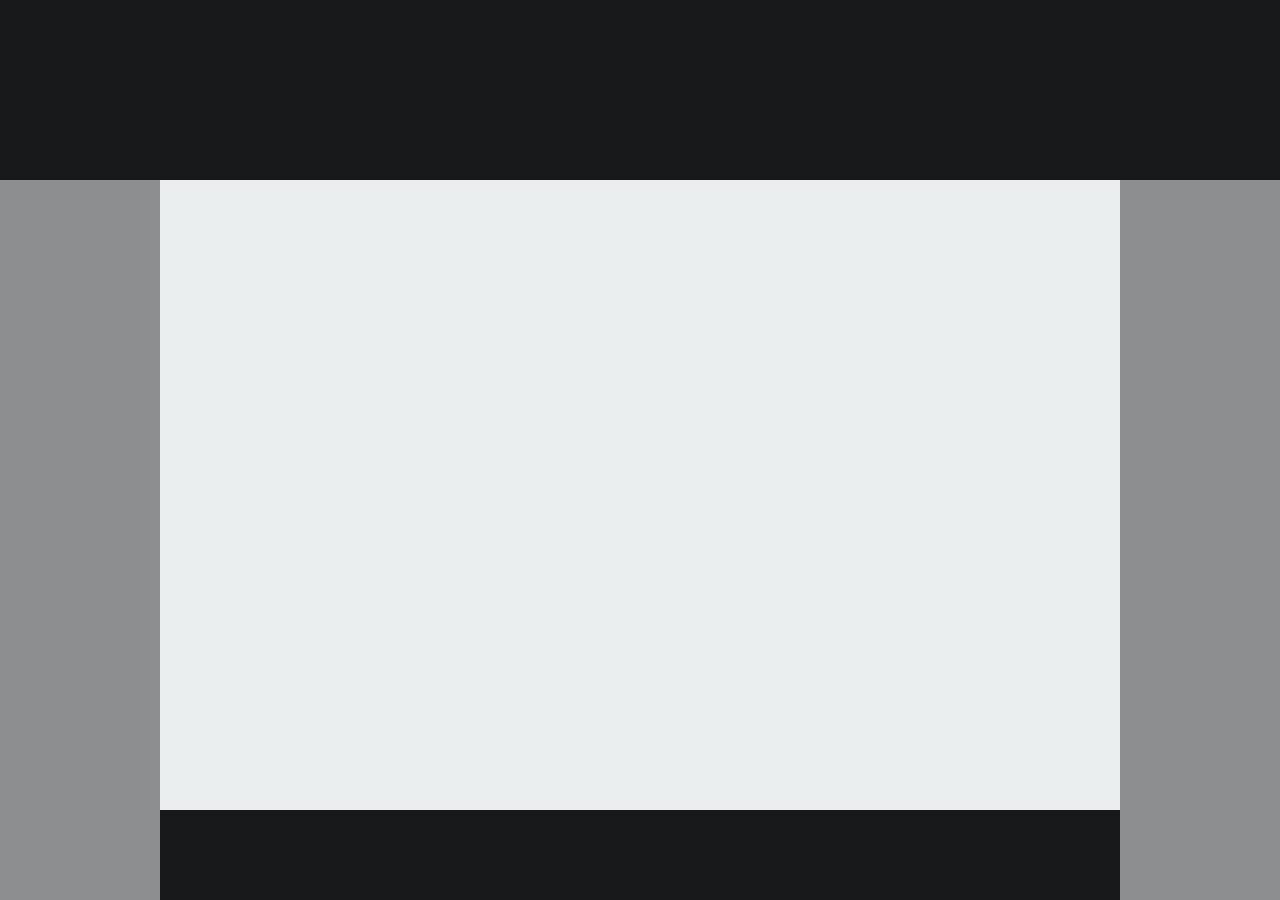
<file: first/index.html>
<!-- Put your HTML HERE, make sure to connect your index.css sheet -->
<!DOCTYPE html>
<html>
    <head>
        <link rel="stylesheet" href="index.css">
        <meta charset="utf-8">
        <title>HTML First</title>
    </head>
    <body>
        <div class="top"></div>
        <div class="mid"></div>
        <div class="bot"></div>
    </body>


</html>
</file>
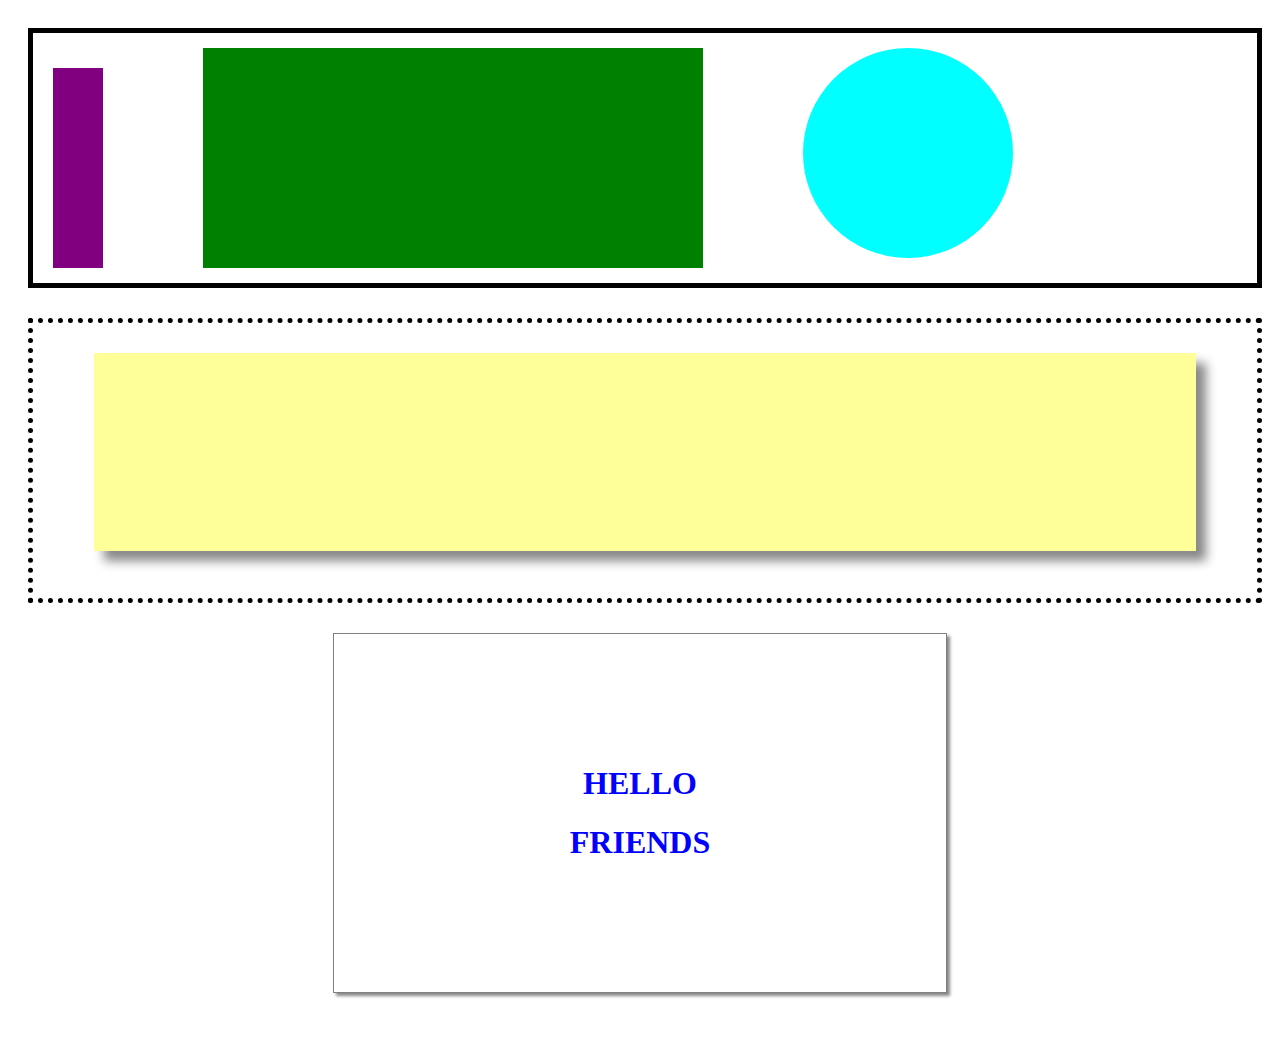
<file: second/index.html>
<!-- Put your HTML HERE, make sure to connect your index.css sheet -->
<!DOCTYPE html>
<html>
    <head>
        <link rel="stylesheet" href="index.css">
        <meta charset="utf-8">
        <title>HTML Second</title>
    </head>
    <body>
        <div class="box-top">
            <div class="box1"></div>
            <div class="box2"></div>
            <div class="box3"></div>

        </div>
        <div class="box-middle">
            <div class="box4"></div>
        </div>
        <div class="box-bot">
                <h1>HELLO</h1>
                <h1>FRIENDS</h1>
        </div>
    </body>

</html>
</file>
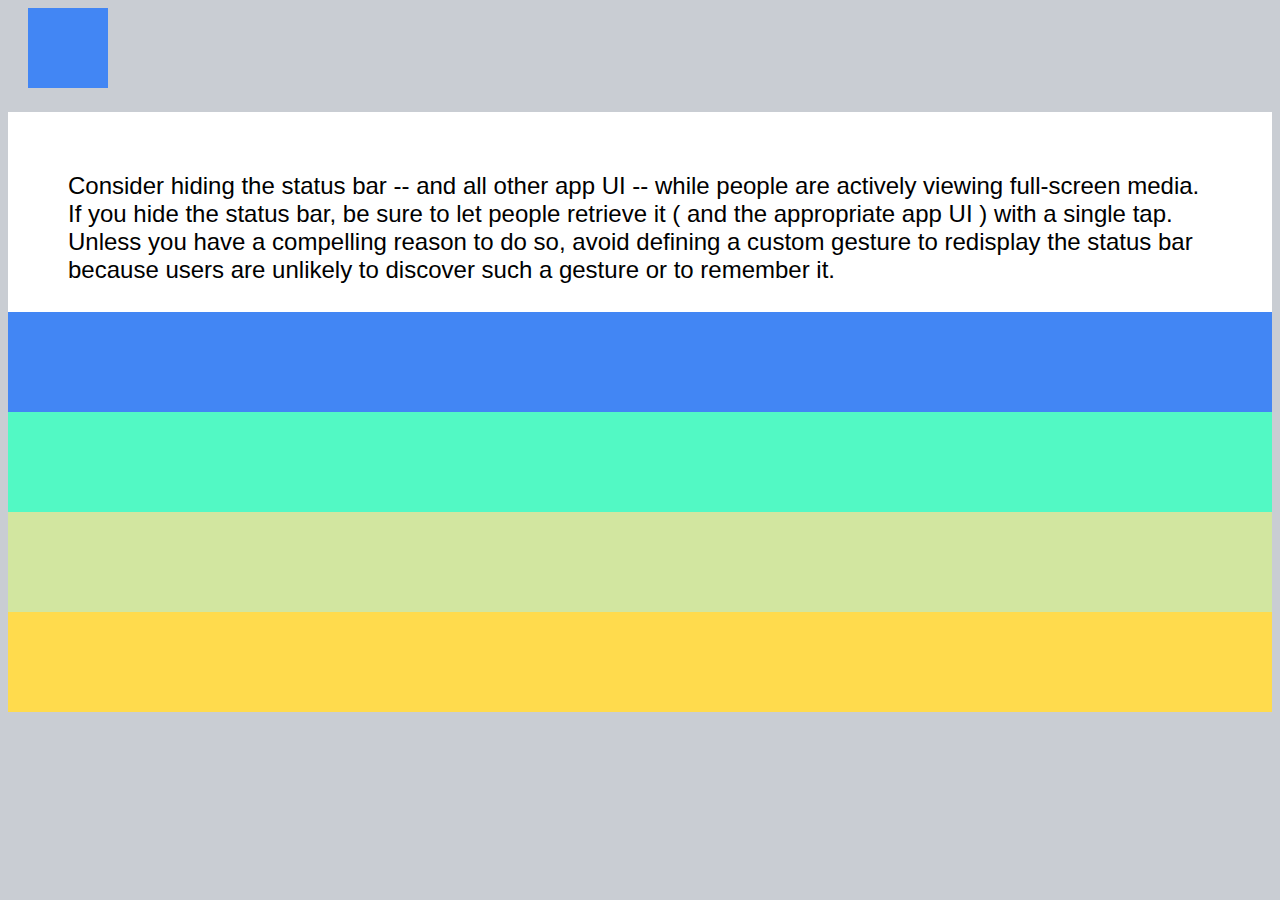
<file: third/index.html>
<!DOCTYPE html>
<html>
    <head>
    <link rel="stylesheet" href="index.css">
    <meta charset="utf-8">
    <title>HTML Third</title>
    </head>
    <body>
            <div class="box-top"></div>
            <div class="box-text">
                <p>Consider hiding the status bar -- and all other app UI -- while people are actively viewing full-screen media. If you hide the status bar, be sure to let people retrieve it ( and the appropriate app UI ) with a single tap. Unless you have a compelling reason to do so, avoid defining a custom gesture to redisplay the status bar because users are unlikely to discover such a gesture or to remember it.</p>
            </div>
            <div class="box box-blue"></div>
            <div class="box box-green"></div>
            <div class ="box box-kahki"></div>
            <div class ="box box-yellow"></div>

    </body>






</html>
</file>
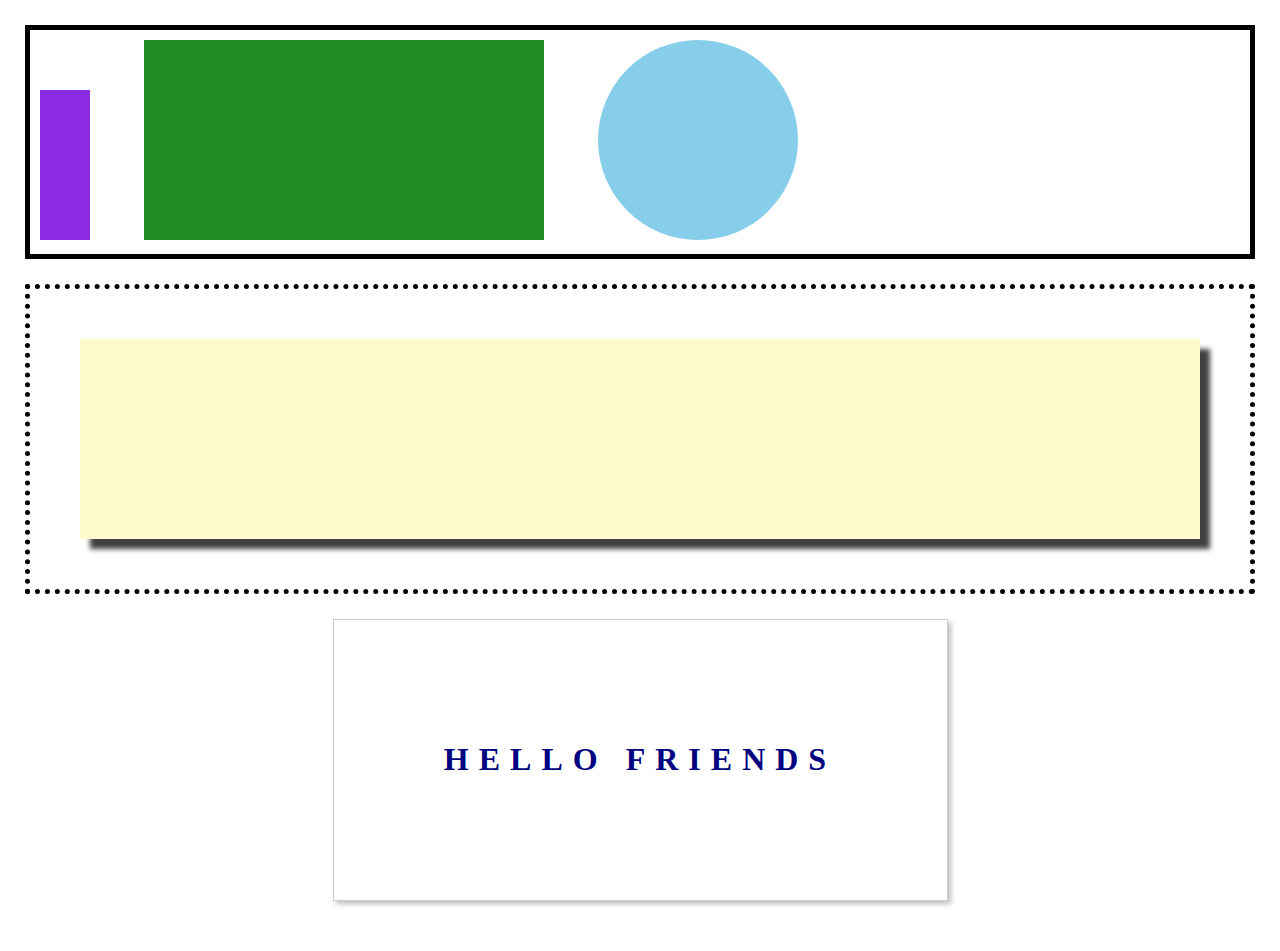
<file: second/solution/index.html>
<!DOCTYPE html>
<html>
  <head>
    <title> Second - Solution </title>
    <link rel="stylesheet" href="index.css" />
  </head>

  <body>
    <div class="container-one">
      <div class="square-one">
        
      </div>
      <div class="square-two">
        
      </div>
      <div class="circle-one">
        
      </div>
    </div>
    <div class="container-two">
        <div class="box-shadow">
          
        </div>
    </div>
    <div class="container-three">
      <h1>HELLO FRIENDS</h1>
    </div>
  </body>
</html>
</file>
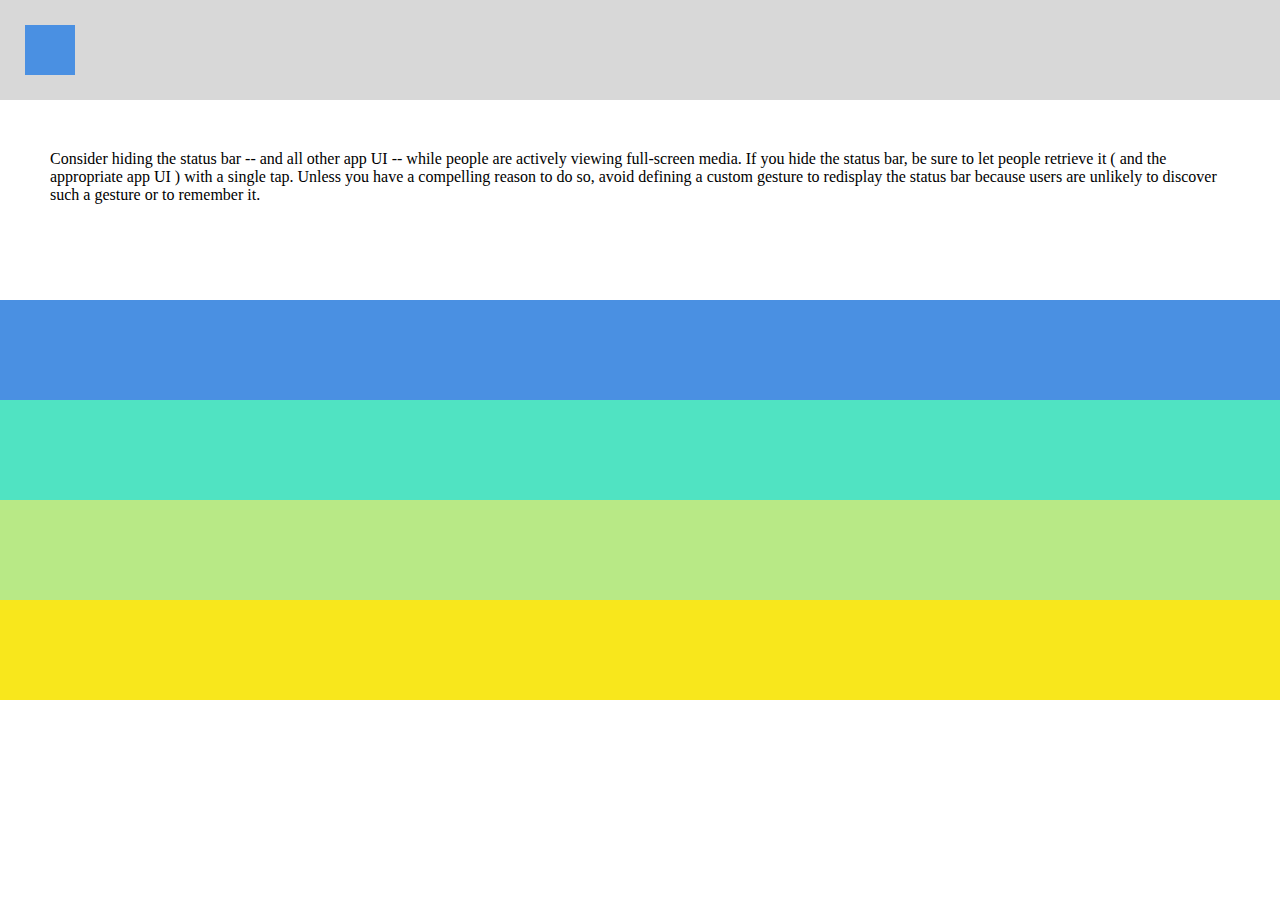
<file: third/solution/index.html>
<!DOCTYPE html>
<html>
  <head>
    <title> Third - Solution </title>
    <link rel="stylesheet" href="index.css" />
  </head>

  <body>
    <div class="row row-1">
      <div class="row-1-div"></div>
    </div>

    <div class="row-big row-2">
      <span class="row-2-span">
        Consider hiding the status bar -- and all other app UI -- while people are actively viewing full-screen media. If you hide the status bar, be sure to let people retrieve it ( and the appropriate app UI ) with a single tap. Unless you have a compelling reason to do so, avoid defining a custom gesture to redisplay the status bar because users are unlikely to discover such a gesture or to remember it.
      </span>
    </div>

    <div class="row row-3"></div>
    <div class="row row-4"></div>
    <div class="row row-5"></div>
    <div class="row row-6"></div>
  </body>
</html>
</file>
<file: first/index.css>
body {
    background-color: #8b8d8e;
    margin: 0
}
.top {
    background-color: #161819;
    width: 100%;
    height: 20vh;

}

.mid {
    background-color: #eaeeef;
    width: 75%;
    height: 70vh;
    margin: auto;
    /* margin: 0; */

}

.bot {
    background-color: #161819;
    width: 75%;
    height: 10vh;
    margin: auto;

}
</file>
<file: second/index.css>
body {
    background-color: white;
    margin 0;
    padding: 20px;
}
.box-top {
    background-color: white;    
    height: 250px;
    width: 100%;
    border: 5px solid black;
}
.box1 {
    background-color: purple;  
    margin: 35px 100px 0px 20px;  
    height: 200px;
    width: 50px;
    display: inline block;
    float: left;
}
.box2 {
    background-color: green;    
    height: 220px;
    width: 500px;
    display: inline block;
    float: left;
    margin: 15px 100px 0px 0px;
}
.box3 {
    background-color: cyan;    
    height: 210px;
    width: 210px;
    display: inline block;
    float: left;
    margin: 15px 100px 0px 0px;
    border-radius: 100%
}
.box-middle {
    margin: 30px 0px;
    background-color: white;    
    height: 275px;
    width: 100%;
    border: 5px solid black;
    border-style: dotted;
}
.box4 {
    background-color: #ffff99;    
    height: 50%;
    width: 90%;
    margin: 30px auto;
    padding: 30px 0px;
    box-shadow: 10px 10px 10px #888888;
    
}
.box-bot {
    margin: 30px auto;
    background-color: white;    
    width: 50%;
    border: 1px solid gray;
    box-shadow: 3px 3px 3px #888888;
    text-align: center;
    padding: 110px 0px;
}
H1 {
    color: blue;
    display: block;
}
</file>
<file: third/index.css>
body,html {
    background-color: #c9cdd3;
    margin 0;
    padding 0;
}
p {
    text-align: centered;
    font-size: 24px;
    font-family: sans-serif;
    padding: 60px;
}
.box-top {
    background-color: #4286f4;    
    height: 80px;
    width: 80px;
    margin-left: 20px;
}
.box-text {
    background-color: white;    
    height: 200px;
    width: 100%;
    box-sizing: border-box;
}
.box {
    height: 100px;
    width: 100%;
}
.box-blue {
    background-color:  #4286f4;
}
.box-green {
    background-color: #52f9c4;
}
.box-kahki {
    background-color: #D2E6A0;
}
.box-yellow {
    background-color: #ffdb4d;
}
</file>
<file: second/solution/index.css>
body {
  margin: 0;
  padding: 25px;
}


.container-one {
  width: 100%;
  border: 5px solid black;
  padding: 10px;
  box-sizing: border-box ;
}

.square-one {
  height: 150px;
  width: 50px;
  background-color: blueviolet;
  display: inline-block;
}
.square-two {
  height: 200px;
  width: 400px;
  display: inline-block;
  background-color: forestgreen;
  margin: 0 50px;
}
.circle-one {
  height: 200px;
  width: 200px;
  border-radius: 50%;
  background-color: skyblue;
  display: inline-block;
}

.container-two {
  width: 100%;
  border: 5px dotted black;
  padding: 50px;
  box-sizing: border-box ;
  margin-top: 25px; 
}

.box-shadow {
  width: 100%;
  height: 200px;
  background-color: lemonchiffon;
  -webkit-box-shadow: 10px 10px 5px 0px rgba(0,0,0,0.75);
  -moz-box-shadow: 10px 10px 5px 0px rgba(0,0,0,0.75);
  box-shadow: 10px 10px 5px 0px rgba(0,0,0,0.75);
}

.container-three {
  width: 50%;
  border: 1px solid #ccc;
  background-color: white;
  padding: 100px;
  box-sizing: border-box ;
  margin: 25px auto; 
  -webkit-box-shadow: 3px 3px 5px 0px rgba(0,0,0,0.25);
  -moz-box-shadow: 3px 3px 5px 0px rgba(0,0,0,0.25);
  box-shadow: 3px 3px 5px 0px rgba(0,0,0,0.25);
}

.container-three h1 {
  width: 100%;
  text-align: center;
  color: navy;
  letter-spacing: 10px;
}
</file>
<file: third/solution/index.css>
body, html {
  margin: 0;
  padding: 0;
}

.row {
  height: 100px;
  width: 100%;
}

.row-big {
  height: 200px;
  width: 100%;
}

.row-1 {
  background-color: #D8D8D8;
  padding: 25px;
  box-sizing: border-box;
}

.row-1-div {
  width: 50px;
  height: 50px;
  background-color: #4A90E2;
}

.row-2 {
  background-color: #fff;
  box-sizing: border-box;
  padding: 50px;
}

.row-3 {
  background-color: #4A90E2;
}

.row-4 {
  background-color: #50E3C2;
}

.row-5 {
  background-color: #B8E986;
}

.row-6 {
  background-color: #F8E71C;
}
</file>
